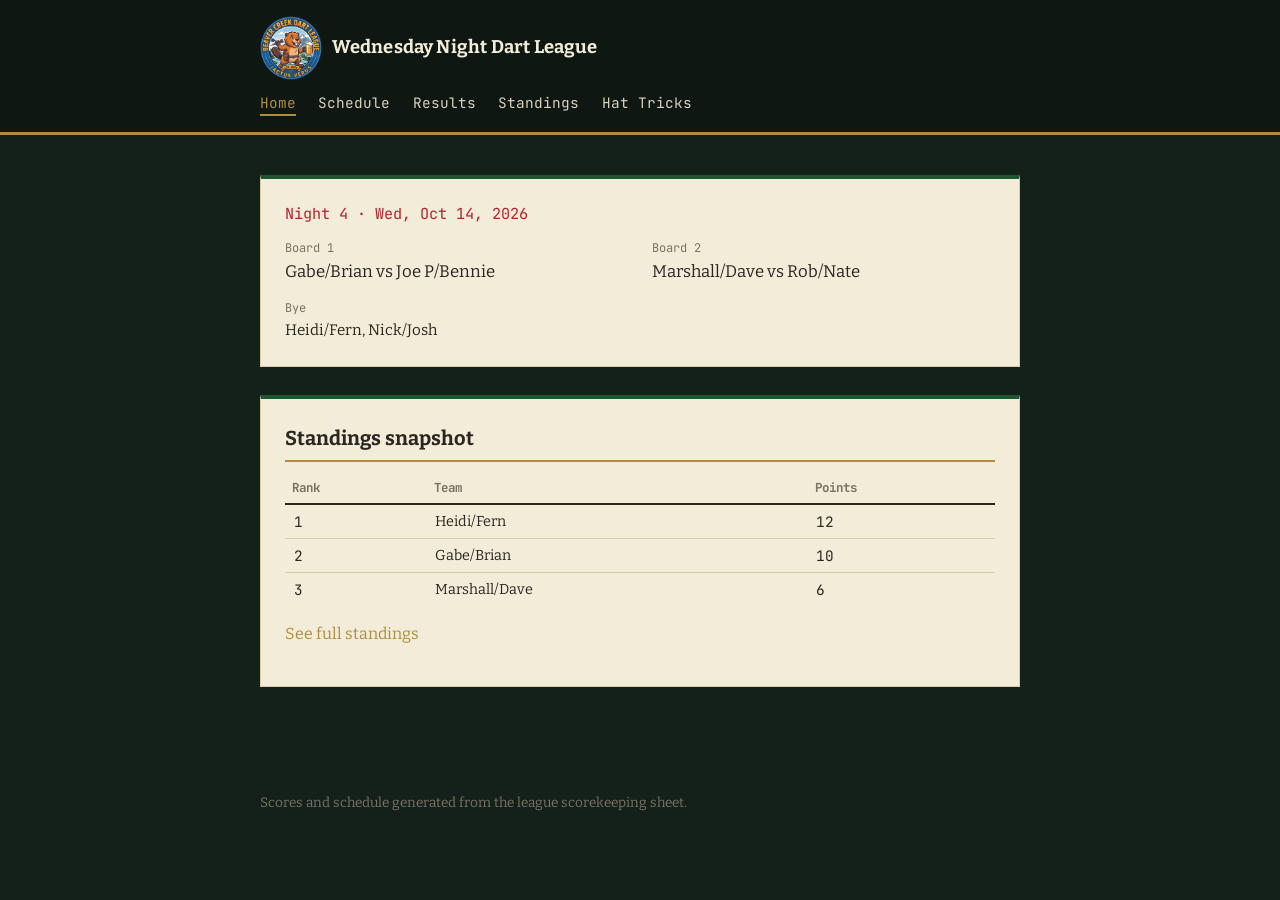
<file: index.html>
<!DOCTYPE html>
<html lang="en">
<head>
<meta charset="UTF-8">
<meta name="viewport" content="width=device-width, initial-scale=1.0">
<title>Home — Wednesday Night Dart League</title>
<link rel="stylesheet" href="style.css">
<link rel="preconnect" href="https://fonts.googleapis.com">
<link href="https://fonts.googleapis.com/css2?family=Bitter:ital,wght@0,400;0,600;0,700;1,400&family=JetBrains+Mono:wght@400;500;700&display=swap" rel="stylesheet">
</head>
<body>

<header class="site-header">
  <div class="header-inner">
    <a href="index.html" class="brand">
      <img src="assets/logo.png" alt="" class="brand-logo" onerror="this.style.display='none'">
      <span class="brand-name">Wednesday Night Dart League</span>
    </a>
    <nav class="site-nav"><a href="index.html" class="active">Home</a><a href="schedule.html">Schedule</a><a href="results.html">Results</a><a href="standings.html">Standings</a><a href="hattricks.html">Hat Tricks</a></nav>
  </div>
</header>

<main class="page">

<div class="panel next-up">
  <p class="eyebrow">Night 4 &middot; Wed, Oct 14, 2026</p>
  <div class="matchup-row">
    <div class="matchup"><span class="board-label">Board 1</span>Gabe/Brian vs Joe P/Bennie</div>
    <div class="matchup"><span class="board-label">Board 2</span>Marshall/Dave vs Rob/Nate</div>
  </div>
  <p class="bye-line"><span class="board-label">Bye</span>Heidi/Fern, Nick/Josh</p>
</div>

<div class="panel">
  <h2>Standings snapshot</h2>
  <div class="table-scroll">
  <table class="ledger compact">
    <thead><tr><th>Rank</th><th>Team</th><th>Points</th></tr></thead>
    <tbody><tr>
          <td class="rank">1</td>
          <td>Heidi/Fern</td>
          <td class="num">12</td>
        </tr><tr>
          <td class="rank">2</td>
          <td>Gabe/Brian</td>
          <td class="num">10</td>
        </tr><tr>
          <td class="rank">3</td>
          <td>Marshall/Dave</td>
          <td class="num">6</td>
        </tr></tbody>
  </table>
  </div>
  <p><a href="standings.html">See full standings</a></p>
</div>

</main>

<footer class="site-footer">
  <p>Scores and schedule generated from the league scorekeeping sheet.</p>
</footer>

</body>
</html>
</file>
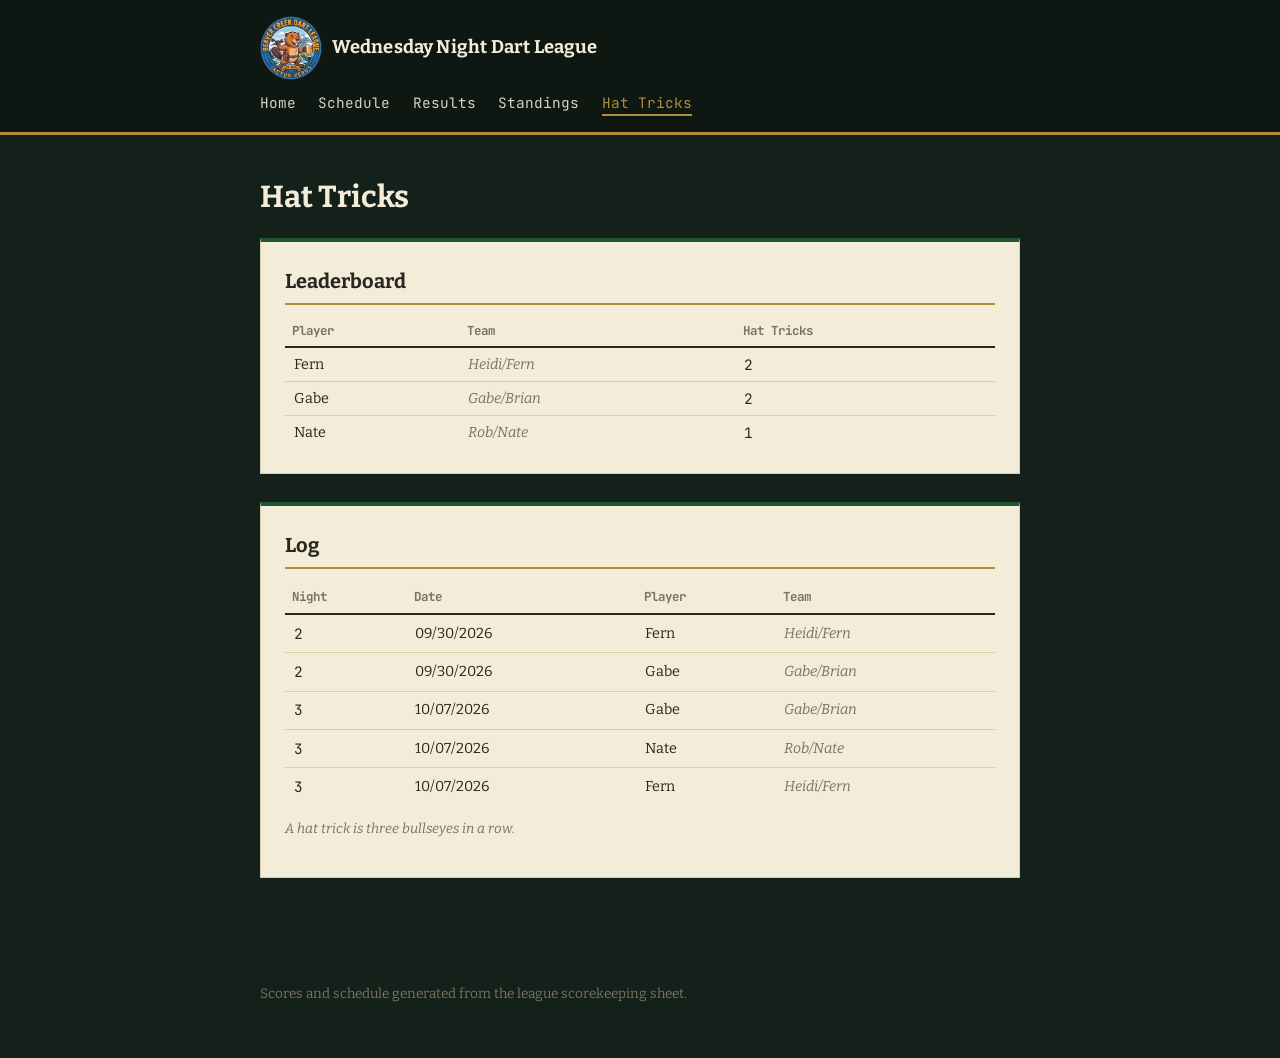
<file: hattricks.html>
<!DOCTYPE html>
<html lang="en">
<head>
<meta charset="UTF-8">
<meta name="viewport" content="width=device-width, initial-scale=1.0">
<title>Hat Tricks — Wednesday Night Dart League</title>
<link rel="stylesheet" href="style.css">
<link rel="preconnect" href="https://fonts.googleapis.com">
<link href="https://fonts.googleapis.com/css2?family=Bitter:ital,wght@0,400;0,600;0,700;1,400&family=JetBrains+Mono:wght@400;500;700&display=swap" rel="stylesheet">
</head>
<body>

<header class="site-header">
  <div class="header-inner">
    <a href="index.html" class="brand">
      <img src="assets/logo.png" alt="" class="brand-logo" onerror="this.style.display='none'">
      <span class="brand-name">Wednesday Night Dart League</span>
    </a>
    <nav class="site-nav"><a href="index.html">Home</a><a href="schedule.html">Schedule</a><a href="results.html">Results</a><a href="standings.html">Standings</a><a href="hattricks.html" class="active">Hat Tricks</a></nav>
  </div>
</header>

<main class="page">

<h1>Hat Tricks</h1>
<div class="panel">
  <h2>Leaderboard</h2>
  <div class="table-scroll">
  <table class="ledger compact">
    <thead><tr><th>Player</th><th>Team</th><th>Hat Tricks</th></tr></thead>
    <tbody><tr>
          <td>Fern</td>
          <td class="muted">Heidi/Fern</td>
          <td class="num">2</td>
        </tr><tr>
          <td>Gabe</td>
          <td class="muted">Gabe/Brian</td>
          <td class="num">2</td>
        </tr><tr>
          <td>Nate</td>
          <td class="muted">Rob/Nate</td>
          <td class="num">1</td>
        </tr></tbody>
  </table>
  </div>
</div>
<div class="panel">
  <h2>Log</h2>
  <div class="table-scroll">
  <table class="ledger">
    <thead><tr><th>Night</th><th>Date</th><th>Player</th><th>Team</th></tr></thead>
    <tbody><tr>
          <td class="num">2</td>
          <td>09/30/2026</td>
          <td>Fern</td>
          <td class="muted">Heidi/Fern</td>
        </tr><tr>
          <td class="num">2</td>
          <td>09/30/2026</td>
          <td>Gabe</td>
          <td class="muted">Gabe/Brian</td>
        </tr><tr>
          <td class="num">3</td>
          <td>10/07/2026</td>
          <td>Gabe</td>
          <td class="muted">Gabe/Brian</td>
        </tr><tr>
          <td class="num">3</td>
          <td>10/07/2026</td>
          <td>Nate</td>
          <td class="muted">Rob/Nate</td>
        </tr><tr>
          <td class="num">3</td>
          <td>10/07/2026</td>
          <td>Fern</td>
          <td class="muted">Heidi/Fern</td>
        </tr></tbody>
  </table>
  </div>
  <p class="muted footnote">A hat trick is three bullseyes in a row.</p>
</div>

</main>

<footer class="site-footer">
  <p>Scores and schedule generated from the league scorekeeping sheet.</p>
</footer>

</body>
</html>
</file>
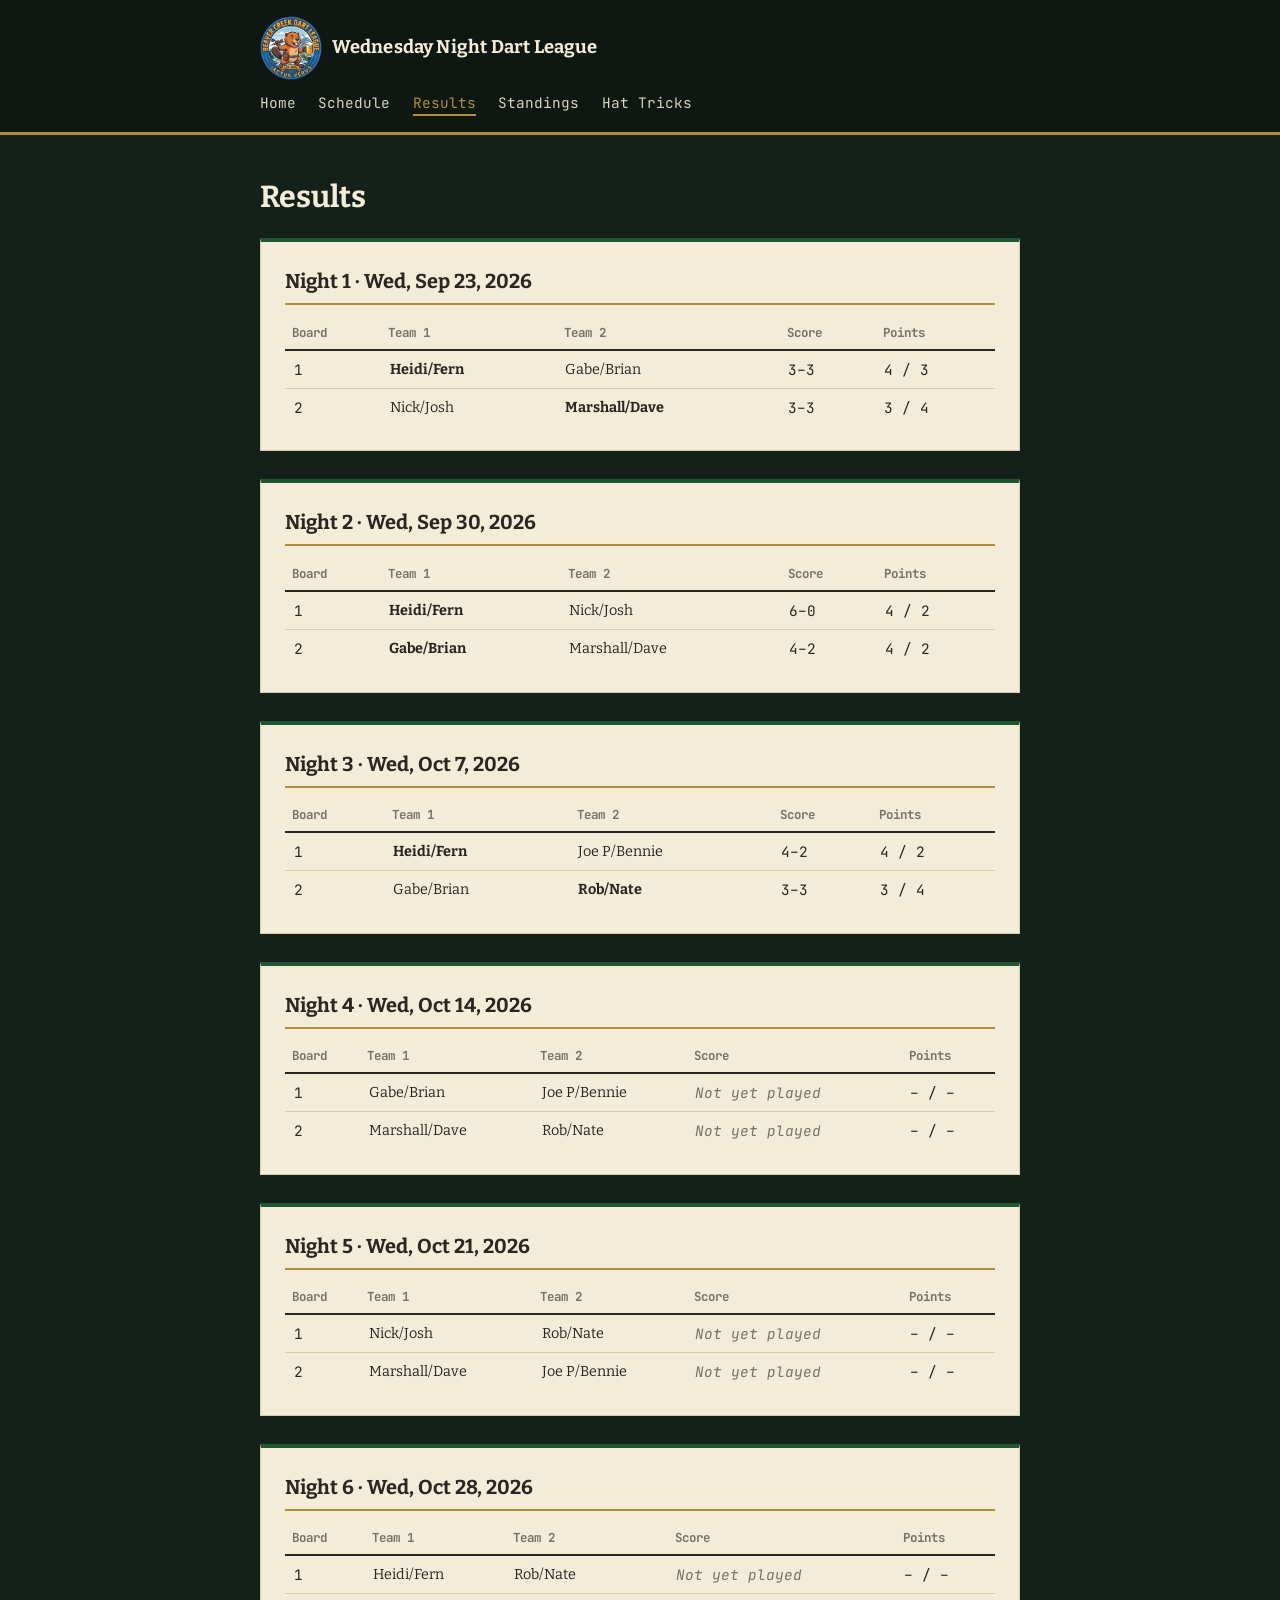
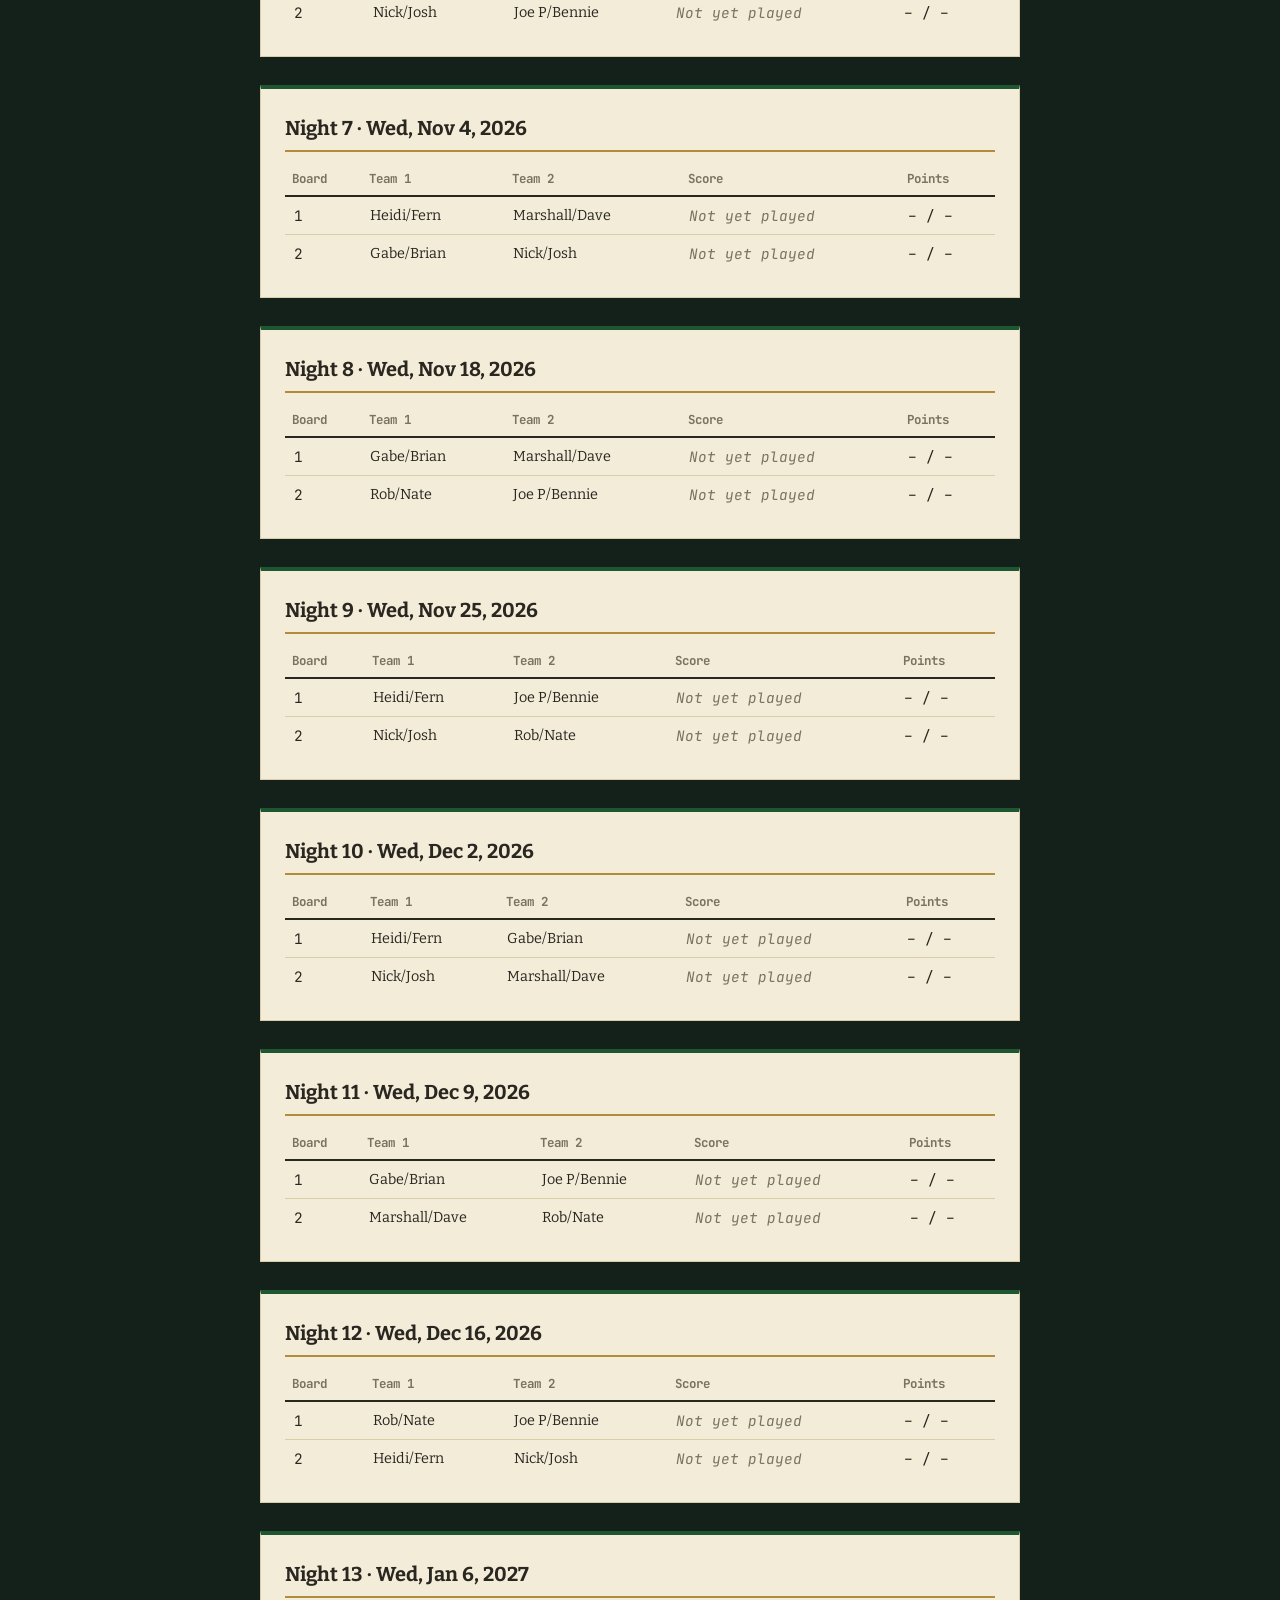
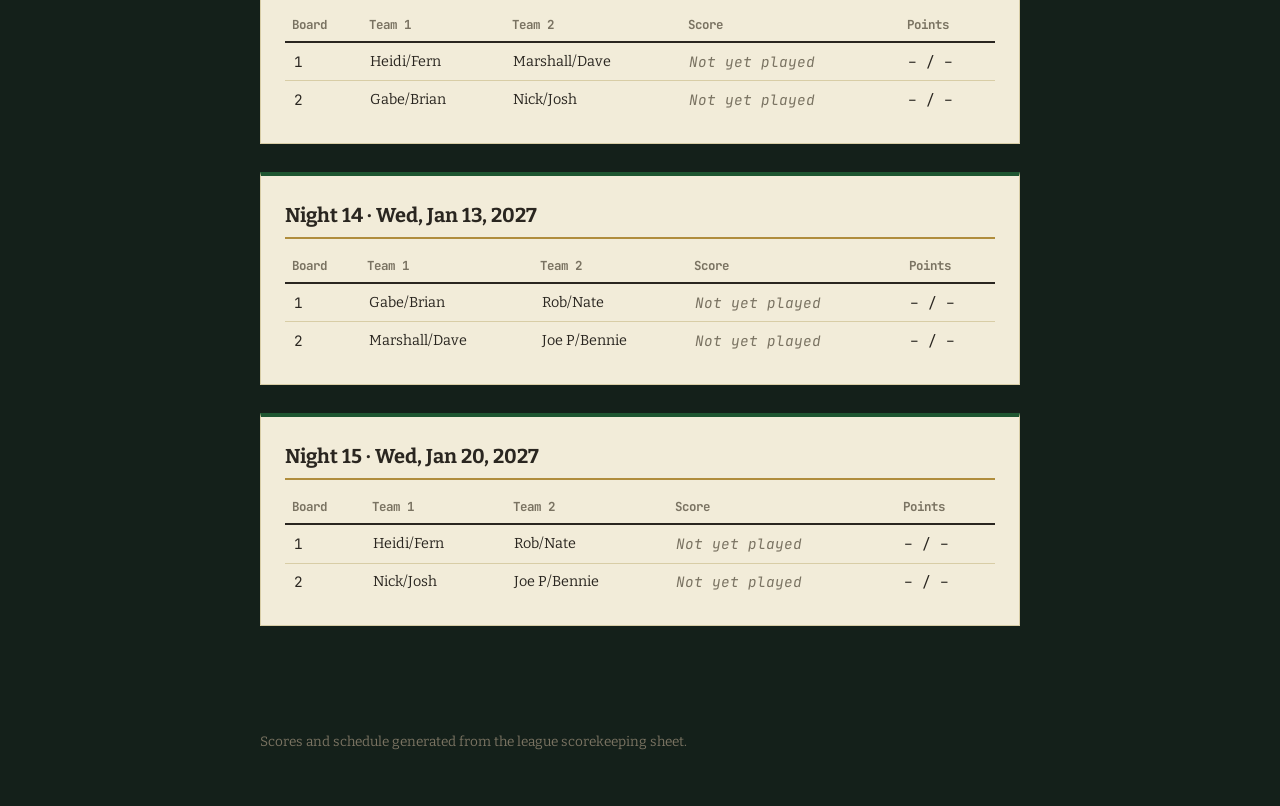
<file: results.html>
<!DOCTYPE html>
<html lang="en">
<head>
<meta charset="UTF-8">
<meta name="viewport" content="width=device-width, initial-scale=1.0">
<title>Results — Wednesday Night Dart League</title>
<link rel="stylesheet" href="style.css">
<link rel="preconnect" href="https://fonts.googleapis.com">
<link href="https://fonts.googleapis.com/css2?family=Bitter:ital,wght@0,400;0,600;0,700;1,400&family=JetBrains+Mono:wght@400;500;700&display=swap" rel="stylesheet">
</head>
<body>

<header class="site-header">
  <div class="header-inner">
    <a href="index.html" class="brand">
      <img src="assets/logo.png" alt="" class="brand-logo" onerror="this.style.display='none'">
      <span class="brand-name">Wednesday Night Dart League</span>
    </a>
    <nav class="site-nav"><a href="index.html">Home</a><a href="schedule.html">Schedule</a><a href="results.html" class="active">Results</a><a href="standings.html">Standings</a><a href="hattricks.html">Hat Tricks</a></nav>
  </div>
</header>

<main class="page">
<h1>Results</h1>
<div class="panel">
  <h2>Night 1 &middot; Wed, Sep 23, 2026</h2>
  <div class="table-scroll">
  <table class="ledger">
    <thead><tr><th>Board</th><th>Team 1</th><th>Team 2</th><th>Score</th><th>Points</th></tr></thead>
    <tbody><tr>
                  <td class="num">1</td>
                  <td class="winner">Heidi/Fern</td>
                  <td class="">Gabe/Brian</td>
                  <td class="num">3–3</td>
                  <td class="num">4 / 3</td>
                </tr><tr>
                  <td class="num">2</td>
                  <td class="">Nick/Josh</td>
                  <td class="winner">Marshall/Dave</td>
                  <td class="num">3–3</td>
                  <td class="num">3 / 4</td>
                </tr></tbody>
  </table>
  </div>
</div>

<div class="panel">
  <h2>Night 2 &middot; Wed, Sep 30, 2026</h2>
  <div class="table-scroll">
  <table class="ledger">
    <thead><tr><th>Board</th><th>Team 1</th><th>Team 2</th><th>Score</th><th>Points</th></tr></thead>
    <tbody><tr>
                  <td class="num">1</td>
                  <td class="winner">Heidi/Fern</td>
                  <td class="">Nick/Josh</td>
                  <td class="num">6–0</td>
                  <td class="num">4 / 2</td>
                </tr><tr>
                  <td class="num">2</td>
                  <td class="winner">Gabe/Brian</td>
                  <td class="">Marshall/Dave</td>
                  <td class="num">4–2</td>
                  <td class="num">4 / 2</td>
                </tr></tbody>
  </table>
  </div>
</div>

<div class="panel">
  <h2>Night 3 &middot; Wed, Oct 7, 2026</h2>
  <div class="table-scroll">
  <table class="ledger">
    <thead><tr><th>Board</th><th>Team 1</th><th>Team 2</th><th>Score</th><th>Points</th></tr></thead>
    <tbody><tr>
                  <td class="num">1</td>
                  <td class="winner">Heidi/Fern</td>
                  <td class="">Joe P/Bennie</td>
                  <td class="num">4–2</td>
                  <td class="num">4 / 2</td>
                </tr><tr>
                  <td class="num">2</td>
                  <td class="">Gabe/Brian</td>
                  <td class="winner">Rob/Nate</td>
                  <td class="num">3–3</td>
                  <td class="num">3 / 4</td>
                </tr></tbody>
  </table>
  </div>
</div>

<div class="panel">
  <h2>Night 4 &middot; Wed, Oct 14, 2026</h2>
  <div class="table-scroll">
  <table class="ledger">
    <thead><tr><th>Board</th><th>Team 1</th><th>Team 2</th><th>Score</th><th>Points</th></tr></thead>
    <tbody><tr>
                  <td class="num">1</td>
                  <td class="">Gabe/Brian</td>
                  <td class="">Joe P/Bennie</td>
                  <td class="num"><span class="muted">Not yet played</span></td>
                  <td class="num">&ndash; / &ndash;</td>
                </tr><tr>
                  <td class="num">2</td>
                  <td class="">Marshall/Dave</td>
                  <td class="">Rob/Nate</td>
                  <td class="num"><span class="muted">Not yet played</span></td>
                  <td class="num">&ndash; / &ndash;</td>
                </tr></tbody>
  </table>
  </div>
</div>

<div class="panel">
  <h2>Night 5 &middot; Wed, Oct 21, 2026</h2>
  <div class="table-scroll">
  <table class="ledger">
    <thead><tr><th>Board</th><th>Team 1</th><th>Team 2</th><th>Score</th><th>Points</th></tr></thead>
    <tbody><tr>
                  <td class="num">1</td>
                  <td class="">Nick/Josh</td>
                  <td class="">Rob/Nate</td>
                  <td class="num"><span class="muted">Not yet played</span></td>
                  <td class="num">&ndash; / &ndash;</td>
                </tr><tr>
                  <td class="num">2</td>
                  <td class="">Marshall/Dave</td>
                  <td class="">Joe P/Bennie</td>
                  <td class="num"><span class="muted">Not yet played</span></td>
                  <td class="num">&ndash; / &ndash;</td>
                </tr></tbody>
  </table>
  </div>
</div>

<div class="panel">
  <h2>Night 6 &middot; Wed, Oct 28, 2026</h2>
  <div class="table-scroll">
  <table class="ledger">
    <thead><tr><th>Board</th><th>Team 1</th><th>Team 2</th><th>Score</th><th>Points</th></tr></thead>
    <tbody><tr>
                  <td class="num">1</td>
                  <td class="">Heidi/Fern</td>
                  <td class="">Rob/Nate</td>
                  <td class="num"><span class="muted">Not yet played</span></td>
                  <td class="num">&ndash; / &ndash;</td>
                </tr><tr>
                  <td class="num">2</td>
                  <td class="">Nick/Josh</td>
                  <td class="">Joe P/Bennie</td>
                  <td class="num"><span class="muted">Not yet played</span></td>
                  <td class="num">&ndash; / &ndash;</td>
                </tr></tbody>
  </table>
  </div>
</div>

<div class="panel">
  <h2>Night 7 &middot; Wed, Nov 4, 2026</h2>
  <div class="table-scroll">
  <table class="ledger">
    <thead><tr><th>Board</th><th>Team 1</th><th>Team 2</th><th>Score</th><th>Points</th></tr></thead>
    <tbody><tr>
                  <td class="num">1</td>
                  <td class="">Heidi/Fern</td>
                  <td class="">Marshall/Dave</td>
                  <td class="num"><span class="muted">Not yet played</span></td>
                  <td class="num">&ndash; / &ndash;</td>
                </tr><tr>
                  <td class="num">2</td>
                  <td class="">Gabe/Brian</td>
                  <td class="">Nick/Josh</td>
                  <td class="num"><span class="muted">Not yet played</span></td>
                  <td class="num">&ndash; / &ndash;</td>
                </tr></tbody>
  </table>
  </div>
</div>

<div class="panel">
  <h2>Night 8 &middot; Wed, Nov 18, 2026</h2>
  <div class="table-scroll">
  <table class="ledger">
    <thead><tr><th>Board</th><th>Team 1</th><th>Team 2</th><th>Score</th><th>Points</th></tr></thead>
    <tbody><tr>
                  <td class="num">1</td>
                  <td class="">Gabe/Brian</td>
                  <td class="">Marshall/Dave</td>
                  <td class="num"><span class="muted">Not yet played</span></td>
                  <td class="num">&ndash; / &ndash;</td>
                </tr><tr>
                  <td class="num">2</td>
                  <td class="">Rob/Nate</td>
                  <td class="">Joe P/Bennie</td>
                  <td class="num"><span class="muted">Not yet played</span></td>
                  <td class="num">&ndash; / &ndash;</td>
                </tr></tbody>
  </table>
  </div>
</div>

<div class="panel">
  <h2>Night 9 &middot; Wed, Nov 25, 2026</h2>
  <div class="table-scroll">
  <table class="ledger">
    <thead><tr><th>Board</th><th>Team 1</th><th>Team 2</th><th>Score</th><th>Points</th></tr></thead>
    <tbody><tr>
                  <td class="num">1</td>
                  <td class="">Heidi/Fern</td>
                  <td class="">Joe P/Bennie</td>
                  <td class="num"><span class="muted">Not yet played</span></td>
                  <td class="num">&ndash; / &ndash;</td>
                </tr><tr>
                  <td class="num">2</td>
                  <td class="">Nick/Josh</td>
                  <td class="">Rob/Nate</td>
                  <td class="num"><span class="muted">Not yet played</span></td>
                  <td class="num">&ndash; / &ndash;</td>
                </tr></tbody>
  </table>
  </div>
</div>

<div class="panel">
  <h2>Night 10 &middot; Wed, Dec 2, 2026</h2>
  <div class="table-scroll">
  <table class="ledger">
    <thead><tr><th>Board</th><th>Team 1</th><th>Team 2</th><th>Score</th><th>Points</th></tr></thead>
    <tbody><tr>
                  <td class="num">1</td>
                  <td class="">Heidi/Fern</td>
                  <td class="">Gabe/Brian</td>
                  <td class="num"><span class="muted">Not yet played</span></td>
                  <td class="num">&ndash; / &ndash;</td>
                </tr><tr>
                  <td class="num">2</td>
                  <td class="">Nick/Josh</td>
                  <td class="">Marshall/Dave</td>
                  <td class="num"><span class="muted">Not yet played</span></td>
                  <td class="num">&ndash; / &ndash;</td>
                </tr></tbody>
  </table>
  </div>
</div>

<div class="panel">
  <h2>Night 11 &middot; Wed, Dec 9, 2026</h2>
  <div class="table-scroll">
  <table class="ledger">
    <thead><tr><th>Board</th><th>Team 1</th><th>Team 2</th><th>Score</th><th>Points</th></tr></thead>
    <tbody><tr>
                  <td class="num">1</td>
                  <td class="">Gabe/Brian</td>
                  <td class="">Joe P/Bennie</td>
                  <td class="num"><span class="muted">Not yet played</span></td>
                  <td class="num">&ndash; / &ndash;</td>
                </tr><tr>
                  <td class="num">2</td>
                  <td class="">Marshall/Dave</td>
                  <td class="">Rob/Nate</td>
                  <td class="num"><span class="muted">Not yet played</span></td>
                  <td class="num">&ndash; / &ndash;</td>
                </tr></tbody>
  </table>
  </div>
</div>

<div class="panel">
  <h2>Night 12 &middot; Wed, Dec 16, 2026</h2>
  <div class="table-scroll">
  <table class="ledger">
    <thead><tr><th>Board</th><th>Team 1</th><th>Team 2</th><th>Score</th><th>Points</th></tr></thead>
    <tbody><tr>
                  <td class="num">1</td>
                  <td class="">Rob/Nate</td>
                  <td class="">Joe P/Bennie</td>
                  <td class="num"><span class="muted">Not yet played</span></td>
                  <td class="num">&ndash; / &ndash;</td>
                </tr><tr>
                  <td class="num">2</td>
                  <td class="">Heidi/Fern</td>
                  <td class="">Nick/Josh</td>
                  <td class="num"><span class="muted">Not yet played</span></td>
                  <td class="num">&ndash; / &ndash;</td>
                </tr></tbody>
  </table>
  </div>
</div>

<div class="panel">
  <h2>Night 13 &middot; Wed, Jan 6, 2027</h2>
  <div class="table-scroll">
  <table class="ledger">
    <thead><tr><th>Board</th><th>Team 1</th><th>Team 2</th><th>Score</th><th>Points</th></tr></thead>
    <tbody><tr>
                  <td class="num">1</td>
                  <td class="">Heidi/Fern</td>
                  <td class="">Marshall/Dave</td>
                  <td class="num"><span class="muted">Not yet played</span></td>
                  <td class="num">&ndash; / &ndash;</td>
                </tr><tr>
                  <td class="num">2</td>
                  <td class="">Gabe/Brian</td>
                  <td class="">Nick/Josh</td>
                  <td class="num"><span class="muted">Not yet played</span></td>
                  <td class="num">&ndash; / &ndash;</td>
                </tr></tbody>
  </table>
  </div>
</div>

<div class="panel">
  <h2>Night 14 &middot; Wed, Jan 13, 2027</h2>
  <div class="table-scroll">
  <table class="ledger">
    <thead><tr><th>Board</th><th>Team 1</th><th>Team 2</th><th>Score</th><th>Points</th></tr></thead>
    <tbody><tr>
                  <td class="num">1</td>
                  <td class="">Gabe/Brian</td>
                  <td class="">Rob/Nate</td>
                  <td class="num"><span class="muted">Not yet played</span></td>
                  <td class="num">&ndash; / &ndash;</td>
                </tr><tr>
                  <td class="num">2</td>
                  <td class="">Marshall/Dave</td>
                  <td class="">Joe P/Bennie</td>
                  <td class="num"><span class="muted">Not yet played</span></td>
                  <td class="num">&ndash; / &ndash;</td>
                </tr></tbody>
  </table>
  </div>
</div>

<div class="panel">
  <h2>Night 15 &middot; Wed, Jan 20, 2027</h2>
  <div class="table-scroll">
  <table class="ledger">
    <thead><tr><th>Board</th><th>Team 1</th><th>Team 2</th><th>Score</th><th>Points</th></tr></thead>
    <tbody><tr>
                  <td class="num">1</td>
                  <td class="">Heidi/Fern</td>
                  <td class="">Rob/Nate</td>
                  <td class="num"><span class="muted">Not yet played</span></td>
                  <td class="num">&ndash; / &ndash;</td>
                </tr><tr>
                  <td class="num">2</td>
                  <td class="">Nick/Josh</td>
                  <td class="">Joe P/Bennie</td>
                  <td class="num"><span class="muted">Not yet played</span></td>
                  <td class="num">&ndash; / &ndash;</td>
                </tr></tbody>
  </table>
  </div>
</div>

</main>

<footer class="site-footer">
  <p>Scores and schedule generated from the league scorekeeping sheet.</p>
</footer>

</body>
</html>
</file>
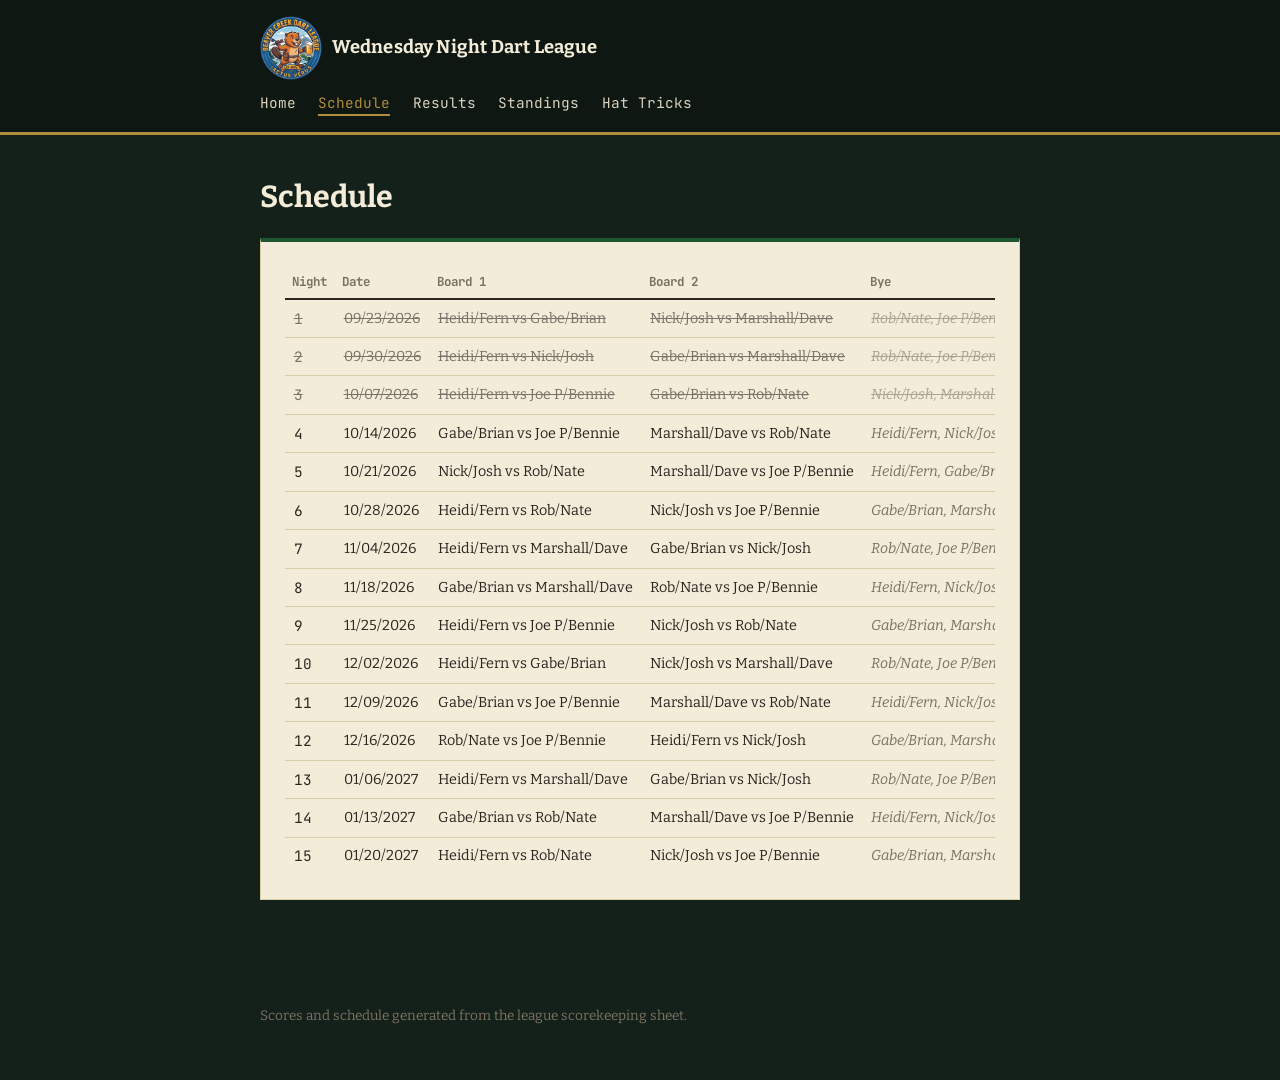
<file: schedule.html>
<!DOCTYPE html>
<html lang="en">
<head>
<meta charset="UTF-8">
<meta name="viewport" content="width=device-width, initial-scale=1.0">
<title>Schedule — Wednesday Night Dart League</title>
<link rel="stylesheet" href="style.css">
<link rel="preconnect" href="https://fonts.googleapis.com">
<link href="https://fonts.googleapis.com/css2?family=Bitter:ital,wght@0,400;0,600;0,700;1,400&family=JetBrains+Mono:wght@400;500;700&display=swap" rel="stylesheet">
</head>
<body>

<header class="site-header">
  <div class="header-inner">
    <a href="index.html" class="brand">
      <img src="assets/logo.png" alt="" class="brand-logo" onerror="this.style.display='none'">
      <span class="brand-name">Wednesday Night Dart League</span>
    </a>
    <nav class="site-nav"><a href="index.html">Home</a><a href="schedule.html" class="active">Schedule</a><a href="results.html">Results</a><a href="standings.html">Standings</a><a href="hattricks.html">Hat Tricks</a></nav>
  </div>
</header>

<main class="page">

<h1>Schedule</h1>
<div class="panel">
  <div class="table-scroll">
  <table class="ledger">
    <thead><tr><th>Night</th><th>Date</th><th>Board 1</th><th>Board 2</th><th>Bye</th></tr></thead>
    <tbody><tr class="played">
          <td class="num">1</td>
          <td>09/23/2026</td>
          <td>Heidi/Fern vs Gabe/Brian</td>
          <td>Nick/Josh vs Marshall/Dave</td>
          <td class="muted">Rob/Nate, Joe P/Bennie</td>
        </tr><tr class="played">
          <td class="num">2</td>
          <td>09/30/2026</td>
          <td>Heidi/Fern vs Nick/Josh</td>
          <td>Gabe/Brian vs Marshall/Dave</td>
          <td class="muted">Rob/Nate, Joe P/Bennie</td>
        </tr><tr class="played">
          <td class="num">3</td>
          <td>10/07/2026</td>
          <td>Heidi/Fern vs Joe P/Bennie</td>
          <td>Gabe/Brian vs Rob/Nate</td>
          <td class="muted">Nick/Josh, Marshall/Dave</td>
        </tr><tr>
          <td class="num">4</td>
          <td>10/14/2026</td>
          <td>Gabe/Brian vs Joe P/Bennie</td>
          <td>Marshall/Dave vs Rob/Nate</td>
          <td class="muted">Heidi/Fern, Nick/Josh</td>
        </tr><tr>
          <td class="num">5</td>
          <td>10/21/2026</td>
          <td>Nick/Josh vs Rob/Nate</td>
          <td>Marshall/Dave vs Joe P/Bennie</td>
          <td class="muted">Heidi/Fern, Gabe/Brian</td>
        </tr><tr>
          <td class="num">6</td>
          <td>10/28/2026</td>
          <td>Heidi/Fern vs Rob/Nate</td>
          <td>Nick/Josh vs Joe P/Bennie</td>
          <td class="muted">Gabe/Brian, Marshall/Dave</td>
        </tr><tr>
          <td class="num">7</td>
          <td>11/04/2026</td>
          <td>Heidi/Fern vs Marshall/Dave</td>
          <td>Gabe/Brian vs Nick/Josh</td>
          <td class="muted">Rob/Nate, Joe P/Bennie</td>
        </tr><tr>
          <td class="num">8</td>
          <td>11/18/2026</td>
          <td>Gabe/Brian vs Marshall/Dave</td>
          <td>Rob/Nate vs Joe P/Bennie</td>
          <td class="muted">Heidi/Fern, Nick/Josh</td>
        </tr><tr>
          <td class="num">9</td>
          <td>11/25/2026</td>
          <td>Heidi/Fern vs Joe P/Bennie</td>
          <td>Nick/Josh vs Rob/Nate</td>
          <td class="muted">Gabe/Brian, Marshall/Dave</td>
        </tr><tr>
          <td class="num">10</td>
          <td>12/02/2026</td>
          <td>Heidi/Fern vs Gabe/Brian</td>
          <td>Nick/Josh vs Marshall/Dave</td>
          <td class="muted">Rob/Nate, Joe P/Bennie</td>
        </tr><tr>
          <td class="num">11</td>
          <td>12/09/2026</td>
          <td>Gabe/Brian vs Joe P/Bennie</td>
          <td>Marshall/Dave vs Rob/Nate</td>
          <td class="muted">Heidi/Fern, Nick/Josh</td>
        </tr><tr>
          <td class="num">12</td>
          <td>12/16/2026</td>
          <td>Rob/Nate vs Joe P/Bennie</td>
          <td>Heidi/Fern vs Nick/Josh</td>
          <td class="muted">Gabe/Brian, Marshall/Dave</td>
        </tr><tr>
          <td class="num">13</td>
          <td>01/06/2027</td>
          <td>Heidi/Fern vs Marshall/Dave</td>
          <td>Gabe/Brian vs Nick/Josh</td>
          <td class="muted">Rob/Nate, Joe P/Bennie</td>
        </tr><tr>
          <td class="num">14</td>
          <td>01/13/2027</td>
          <td>Gabe/Brian vs Rob/Nate</td>
          <td>Marshall/Dave vs Joe P/Bennie</td>
          <td class="muted">Heidi/Fern, Nick/Josh</td>
        </tr><tr>
          <td class="num">15</td>
          <td>01/20/2027</td>
          <td>Heidi/Fern vs Rob/Nate</td>
          <td>Nick/Josh vs Joe P/Bennie</td>
          <td class="muted">Gabe/Brian, Marshall/Dave</td>
        </tr></tbody>
  </table>
  </div>
</div>

</main>

<footer class="site-footer">
  <p>Scores and schedule generated from the league scorekeeping sheet.</p>
</footer>

</body>
</html>
</file>
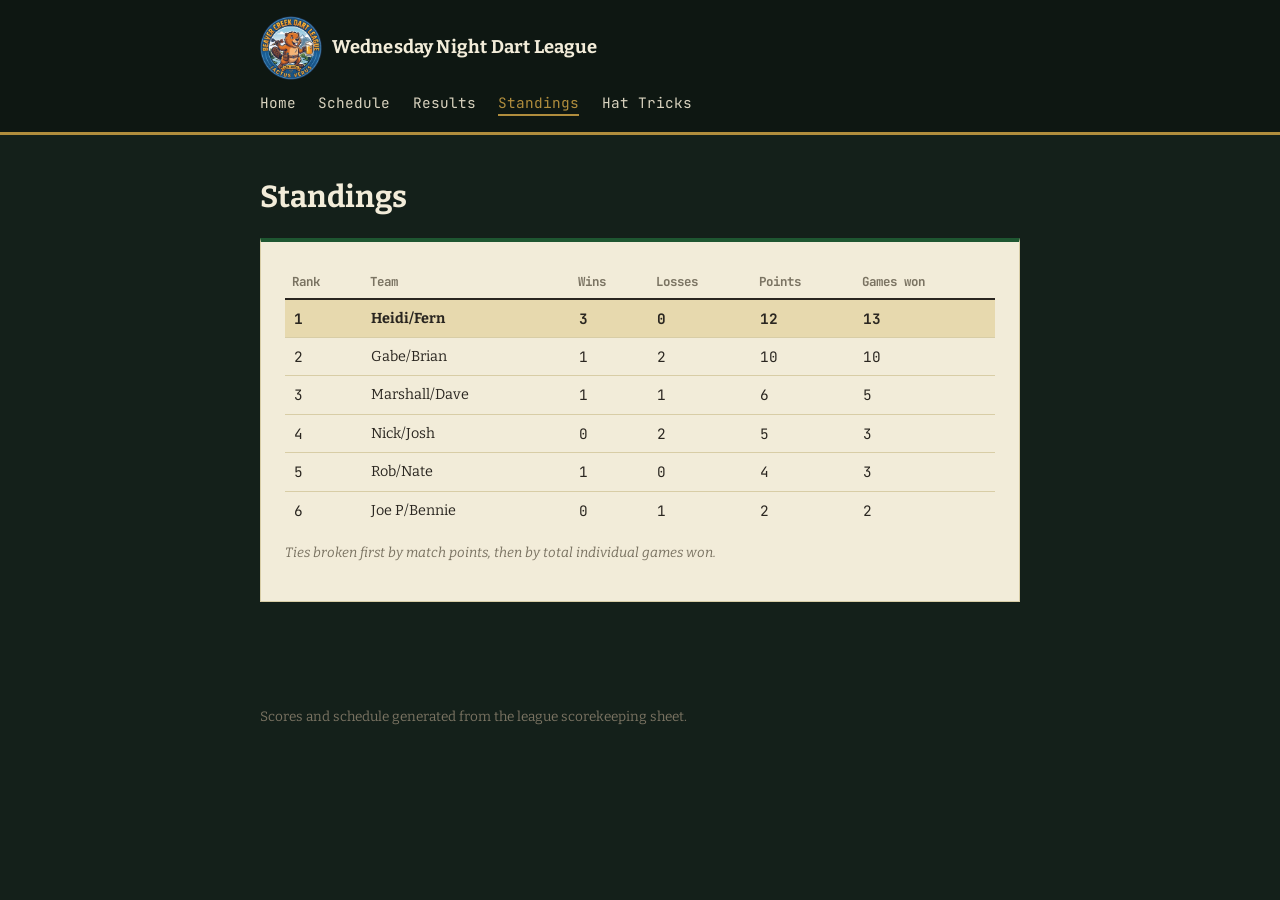
<file: standings.html>
<!DOCTYPE html>
<html lang="en">
<head>
<meta charset="UTF-8">
<meta name="viewport" content="width=device-width, initial-scale=1.0">
<title>Standings — Wednesday Night Dart League</title>
<link rel="stylesheet" href="style.css">
<link rel="preconnect" href="https://fonts.googleapis.com">
<link href="https://fonts.googleapis.com/css2?family=Bitter:ital,wght@0,400;0,600;0,700;1,400&family=JetBrains+Mono:wght@400;500;700&display=swap" rel="stylesheet">
</head>
<body>

<header class="site-header">
  <div class="header-inner">
    <a href="index.html" class="brand">
      <img src="assets/logo.png" alt="" class="brand-logo" onerror="this.style.display='none'">
      <span class="brand-name">Wednesday Night Dart League</span>
    </a>
    <nav class="site-nav"><a href="index.html">Home</a><a href="schedule.html">Schedule</a><a href="results.html">Results</a><a href="standings.html" class="active">Standings</a><a href="hattricks.html">Hat Tricks</a></nav>
  </div>
</header>

<main class="page">

<h1>Standings</h1>
<div class="panel">
  <div class="table-scroll">
  <table class="ledger">
    <thead><tr><th>Rank</th><th>Team</th><th>Wins</th><th>Losses</th><th>Points</th><th>Games won</th></tr></thead>
    <tbody><tr class="first-place">
          <td class="rank">1</td>
          <td>Heidi/Fern</td>
          <td class="num">3</td>
          <td class="num">0</td>
          <td class="num">12</td>
          <td class="num">13</td>
        </tr><tr>
          <td class="rank">2</td>
          <td>Gabe/Brian</td>
          <td class="num">1</td>
          <td class="num">2</td>
          <td class="num">10</td>
          <td class="num">10</td>
        </tr><tr>
          <td class="rank">3</td>
          <td>Marshall/Dave</td>
          <td class="num">1</td>
          <td class="num">1</td>
          <td class="num">6</td>
          <td class="num">5</td>
        </tr><tr>
          <td class="rank">4</td>
          <td>Nick/Josh</td>
          <td class="num">0</td>
          <td class="num">2</td>
          <td class="num">5</td>
          <td class="num">3</td>
        </tr><tr>
          <td class="rank">5</td>
          <td>Rob/Nate</td>
          <td class="num">1</td>
          <td class="num">0</td>
          <td class="num">4</td>
          <td class="num">3</td>
        </tr><tr>
          <td class="rank">6</td>
          <td>Joe P/Bennie</td>
          <td class="num">0</td>
          <td class="num">1</td>
          <td class="num">2</td>
          <td class="num">2</td>
        </tr></tbody>
  </table>
  </div>
  <p class="muted footnote">Ties broken first by match points, then by total individual games won.</p>
</div>

</main>

<footer class="site-footer">
  <p>Scores and schedule generated from the league scorekeeping sheet.</p>
</footer>

</body>
</html>
</file>
<file: style.css>
:root {
  --bg: #14201A;
  --panel: #F2ECD9;
  --ink: #2A2620;
  --red: #B5232A;
  --green-rail: #1E5631;
  --brass: #B08D3D;
  --muted: #7A7362;
  --cream: #F2ECD9;
}

* { box-sizing: border-box; }

body {
  margin: 0;
  background: var(--bg);
  color: var(--cream);
  font-family: 'Bitter', Georgia, 'Times New Roman', serif;
  line-height: 1.5;
}

h1, h2 {
  font-family: 'Bitter', Georgia, serif;
  font-weight: 700;
  color: var(--ink);
  margin: 0 0 0.6em 0;
}

h1 { font-size: 1.9rem; color: var(--cream); }
h2 { font-size: 1.25rem; border-bottom: 2px solid var(--brass); padding-bottom: 0.35em; }

a { color: var(--brass); text-decoration: none; }
a:hover { text-decoration: underline; }

.muted { color: var(--muted); font-style: italic; }
.footnote { font-size: 0.85rem; margin-top: 1em; }

/* ---- Header ---- */
.site-header {
  background: #0E1712;
  border-bottom: 3px solid var(--brass);
}
.header-inner {
  max-width: 800px;
  margin: 0 auto;
  padding: 1rem 1.25rem;
  display: flex;
  align-items: center;
  justify-content: space-between;
  flex-wrap: wrap;
  gap: 0.75rem;
}
.brand {
  display: flex;
  align-items: center;
  gap: 0.6rem;
  color: var(--cream);
}
.brand-logo { height: 64px; width: auto; display: block; }
.brand-name {
  font-family: 'Bitter', serif;
  font-weight: 700;
  font-size: 1.15rem;
  letter-spacing: 0.01em;
}
.site-nav {
  font-family: 'JetBrains Mono', monospace;
  font-size: 0.9rem;
  display: flex;
  gap: 1.4rem;
}
.site-nav a { color: #D8D2BE; }
.site-nav a.active { color: var(--brass); border-bottom: 2px solid var(--brass); }

/* ---- Page layout ---- */
.page {
  max-width: 800px;
  margin: 0 auto;
  padding: 2.5rem 1.25rem 4rem;
}

.panel {
  background: var(--panel);
  color: var(--ink);
  border: 1px solid #D8CDA6;
  border-top: 4px solid var(--green-rail);
  padding: 1.5rem;
  margin-bottom: 1.75rem;
}
.panel h2 { margin-top: 0; }

/* ---- Next Up (home hero) ---- */
.next-up .eyebrow {
  font-family: 'JetBrains Mono', monospace;
  font-size: 0.95rem;
  color: var(--red);
  margin: 0 0 0.9em 0;
}
.matchup-row {
  display: flex;
  gap: 1.5rem;
  flex-wrap: wrap;
  margin-bottom: 0.9em;
}
.matchup { flex: 1 1 240px; font-size: 1.05rem; }
.board-label {
  display: block;
  font-family: 'JetBrains Mono', monospace;
  font-size: 0.75rem;
  color: var(--muted);
  margin-bottom: 0.2em;
}
.bye-line { font-size: 0.95rem; margin: 0; }

/* ---- Tables (ledger style) ---- */
.table-scroll {
  overflow-x: auto;
}
table.ledger {
  width: 100%;
  border-collapse: collapse;
  font-family: 'JetBrains Mono', monospace;
  font-size: 0.9rem;
}
table.ledger th {
  text-align: left;
  font-weight: 700;
  font-size: 0.78rem;
  color: var(--muted);
  border-bottom: 2px solid var(--ink);
  padding: 0.5em 0.6em;
  white-space: nowrap;
}
table.ledger td {
  padding: 0.55em 0.6em;
  border-bottom: 1px solid #D8CDA6;
  font-family: 'Bitter', serif;
  white-space: nowrap;
}
table.ledger td.num, table.ledger td.rank {
  font-family: 'JetBrains Mono', monospace;
}
table.ledger tbody tr:last-child td { border-bottom: none; }
table.ledger td.winner { font-weight: 700; }
table.ledger tr.first-place td { background: #E7D9AE; font-weight: 700; }
table.ledger.compact td, table.ledger.compact th { padding: 0.4em 0.6em; }
table.ledger tr.played td { text-decoration: line-through; opacity: 0.6; }

/* ---- Footer ---- */
.site-footer {
  max-width: 800px;
  margin: 0 auto;
  padding: 0 1.25rem 2.5rem;
  color: var(--muted);
  font-size: 0.85rem;
}

/* ---- Responsive ---- */
@media (max-width: 560px) {
  .matchup-row { flex-direction: column; gap: 0.9rem; }
  h1 { font-size: 1.5rem; }
}
</file>
